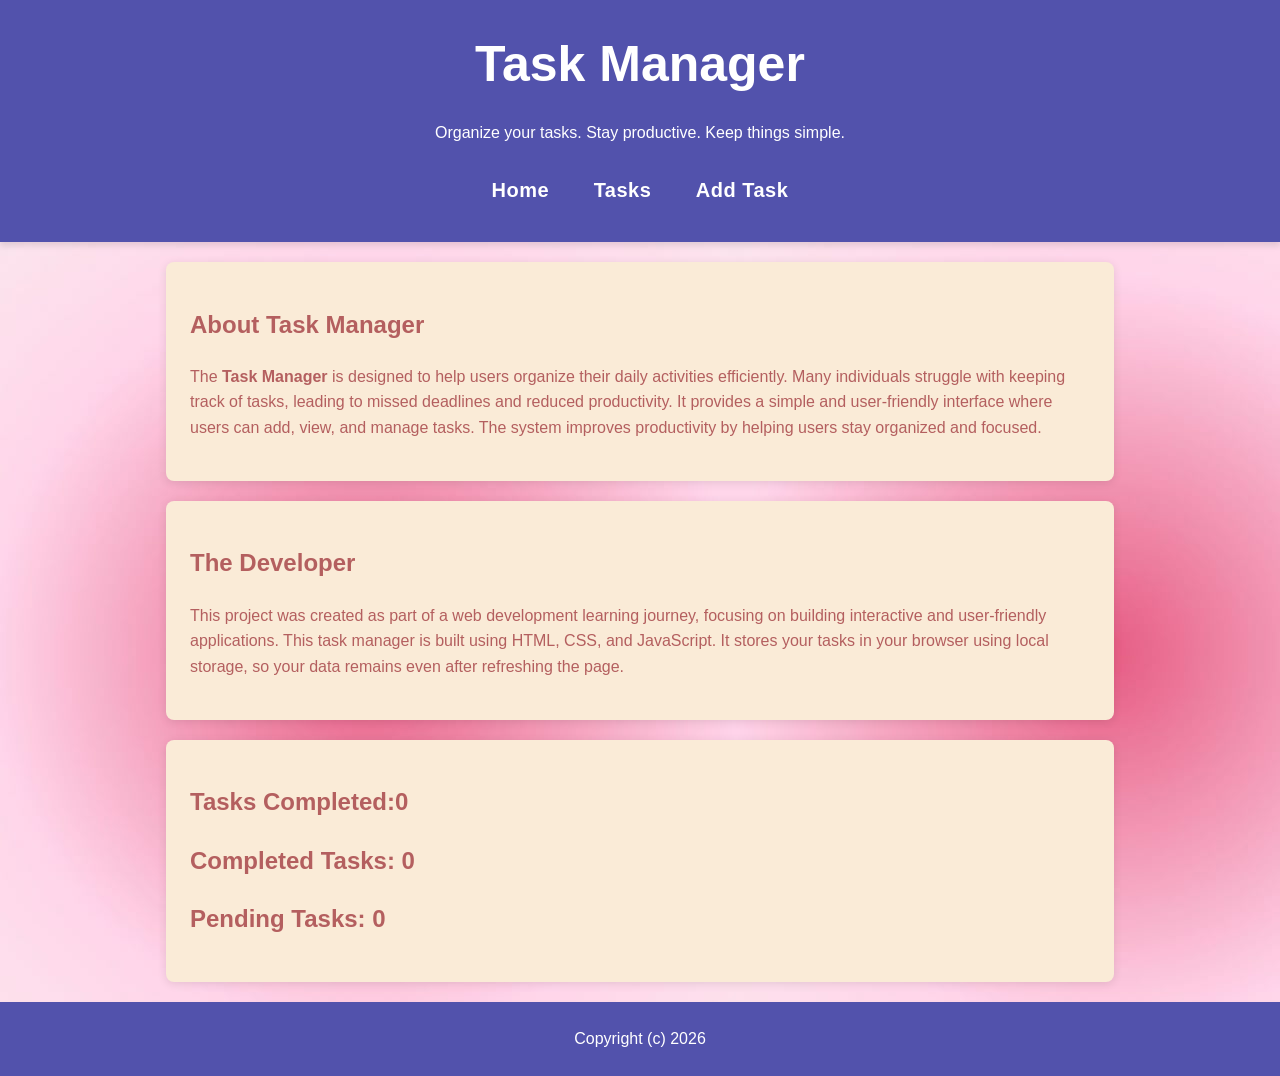
<file: index.html>
<!doctype html>
<html lang="en">
  <head>
    <meta charset="UTF-8" />
    <meta name="viewport" content="width=device-width, initial-scale=1.0" />
    <link rel="stylesheet" href="./style.css" type="text/css" />
    <title>Task Manager</title>
  </head>
  <body>
    <!-- header -->
    <header>
      <h1>Task Manager</h1>
      <p>Organize your tasks. Stay productive. Keep things simple.</p>
      <!-- navigation bar -->
      <nav>
        <a href="index.html">Home</a>
        <a href="about.html">Tasks</a>
        <a href="add-task.html">Add Task</a>
      </nav>
    </header>
    <main>
      <section>
        <!-- about project -->
        <h2>About Task Manager</h2>
        <p>
          The <strong>Task Manager</strong> is designed to help users organize
          their daily activities efficiently. Many individuals struggle with
          keeping track of tasks, leading to missed deadlines and reduced
          productivity. It provides a simple and user-friendly interface where
          users can add, view, and manage tasks. The system improves
          productivity by helping users stay organized and focused.
        </p>
      </section>
      <!-- developer -->
      <section>
        <h2>The Developer</h2>
        <p>
          This project was created as part of a web development learning
          journey, focusing on building interactive and user-friendly
          applications. This task manager is built using HTML, CSS, and
          JavaScript. It stores your tasks in your browser using local storage,
          so your data remains even after refreshing the page.
        </p>
      </section>
      <!-- display -->
      <section>
        <div>
          <h2>Tasks Completed:<span id="totalTasks">0</span></h2>
        </div>
        <div>
          <h2>Completed Tasks: <span id="completedTasks">0</span></h2>
        </div>
        <div>
          <h2>Pending Tasks: <span id="pendingTasks">0</span></h2>
        </div>
      </section>
    </main>
    <!-- footer -->
    <footer>Copyright (c) 2026</footer>
    <script src="./code.js" defer></script>
  </body>
</html>
</file>
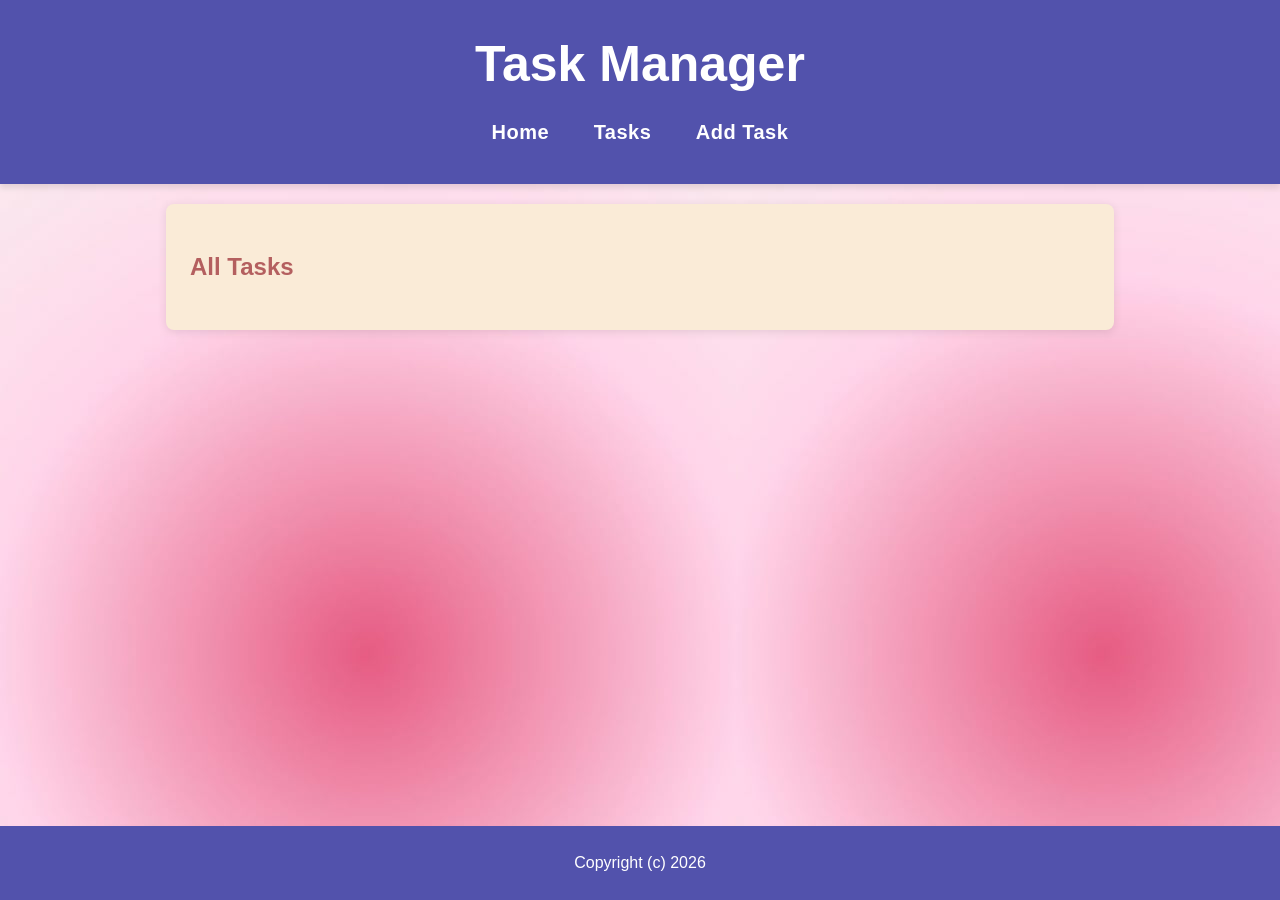
<file: about.html>
<!doctype html>
<html lang="en">
  <head>
    <meta charset="UTF-8" />
    <meta name="viewport" content="width=device-width, initial-scale=1.0" />
    <link rel="stylesheet" href="./style.css" type="text/css" />
    <title>Task List</title>
  </head>
  <body>
    <!-- header -->
    <header>
      <h1>Task Manager</h1>
      <nav>
        <a href="index.html">Home</a>
        <a href="About.html">Tasks</a>
        <a href="add-task.html">Add Task</a>
      </nav>
    </header>
    <main>
      <!-- list of tasks -->
      <section>
        <h2>All Tasks</h2>
        <ul id="taskList"></ul>
      </section>
    </main>
    <!-- footer -->
    <footer>Copyright (c) 2026</footer>
    <script src="./code.js" defer></script>
  </body>
</html>
</file>
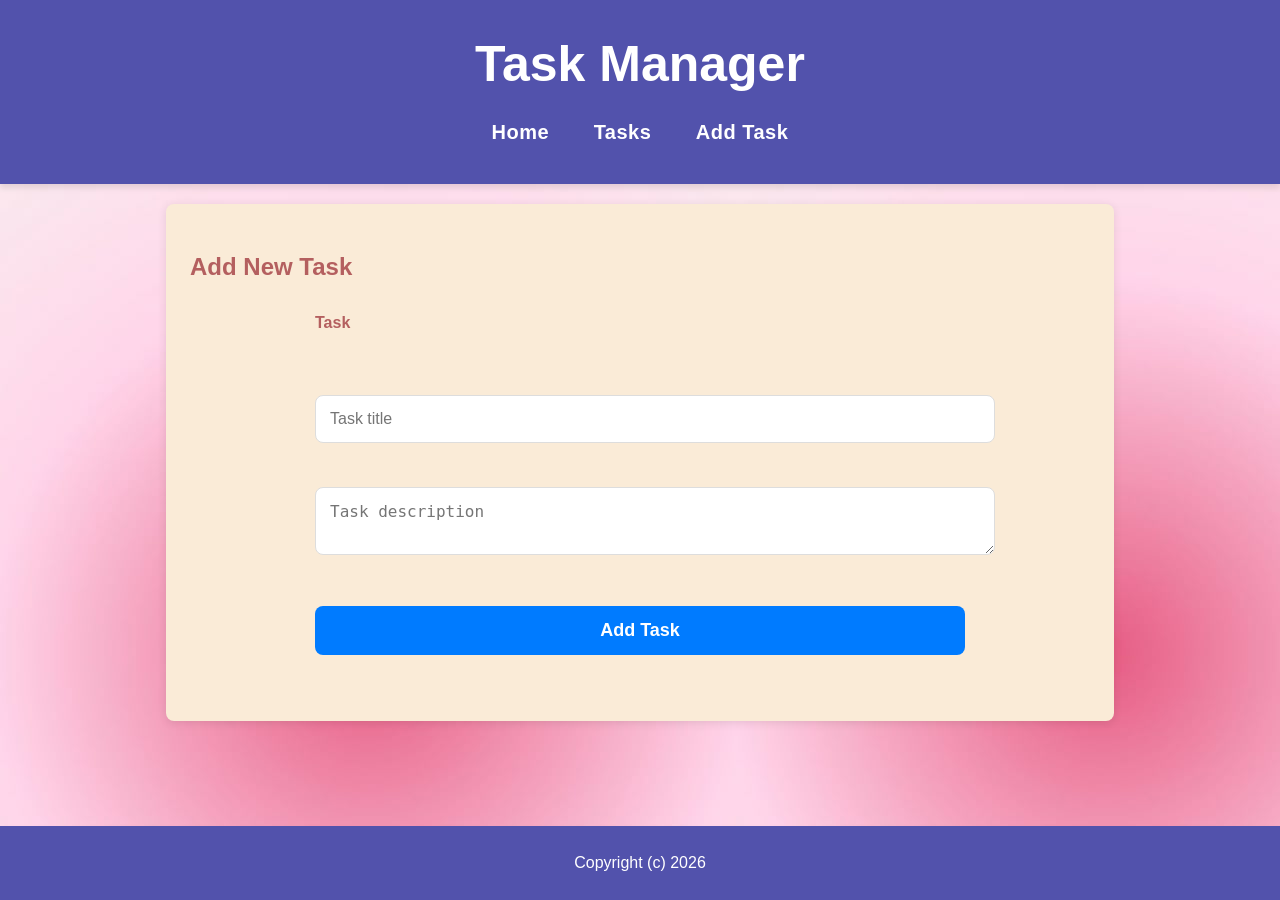
<file: add-task.html>
<!doctype html>
<html lang="en">
  <head>
    <meta charset="UTF-8" />
    <meta name="viewport" content="width=device-width, initial-scale=1.0" />
    <link rel="stylesheet" href="./style.css" type="text/css" />
    <title>Add Task</title>
  </head>
  <body>
    <!-- header -->
    <header>
      <h1>Task Manager</h1>
      <nav>
        <a href="index.html">Home</a>
        <a href="about.html">Tasks</a>
        <a href="add-task.html">Add Task</a>
      </nav>
    </header>

    <main>
      <section>
        <h2>Add New Task</h2>
        <!-- task form -->
        <form id="taskForm">
          <label for="Task">Task</label><br /><br />
          <input type="text" id="title" placeholder="Task title" /><br /><br />
          <textarea id="description" placeholder="Task description"></textarea
          ><br /><br />
          <button type="submit" id="add-task">Add Task</button>
        </form>
      </section>
    </main>
    <!-- footer -->
    <footer>Copyright (c) 2026</footer>
    <script src="./code.js" defer></script>
  </body>
</html>
</file>
<file: style.css>
body {
  background-image: url("./pink\ aura\ wallpaper.jpg");
  color: rgb(180, 95, 95);
  margin: 0;
  padding: 0;
  line-height: 1.6;
  font-family: "Segoe UI", Tahoma, Geneva, Verdana, sans-serif;
  display: flex;
  flex-direction: column;
  min-height: 100vh;
}
header {
  background-color: rgb(82, 82, 172);
  color: white;
  box-shadow: 0 4px 6px rgba(0, 0, 0, 0.1);
  padding: 24px 0;
  text-align: center;
  width: 100%;
}
header h1 {
  font-size: 50px;
  margin: 0;
  font-family: "Segoe UI", Tahoma, Geneva, Verdana, sans-serif;
}
nav {
  text-align: center;
  padding: 12px 0;
}
nav a {
  text-decoration: none;
  color: white;
  margin: 0 20px;
  font-weight: 600;
  font-size: 20px;
  letter-spacing: 0.5px;
}
nav a:hover {
  color: #ff6347;
  text-decoration: underline;
}
main {
  flex: 1;
}
section {
  background-color: antiquewhite;
  border-radius: 8px;
  margin: 20px auto;
  max-width: 900px;
  box-shadow: 0 2px 10px rgba(0, 0, 0, 0.1);
  padding: 24px;
  transition: box-shadow 0.3s ease;
}
ul {
  list-style: none;
  padding: 0;
}
ul li {
  margin: 12px 0;
  font-size: 20px;
}
ul button {
  color: white;
  background-color: rgb(182, 75, 93);
  font-size: 18px;
  font-weight: 600;
  border: none;
  transition: background-color 0.3s ease;
  cursor: pointer;
  border-radius: 30px;
}
ul button:hover {
  background-color: #0462c7;
}
ul button:active {
  background-color: #004085;
}
li {
  background-color: rgb(250, 231, 205);
  border: solid black 1px;
}
form {
  max-width: 650px;
  margin: 24px auto;
}
form label {
  margin-bottom: 8px;
  font-weight: 600;
  display: block;
}
form input,
form textarea,
form button {
  width: 100%;
  padding: 14px;
  margin-bottom: 18px;
  font-size: 16px;
  border: 1px solid #ddd;
  border-radius: 8px;
}
form input:focus form textarea {
  border-color: #007bff;
  outline: none;
}
form button {
  color: white;
  background-color: #007bff;
  font-size: 18px;
  font-weight: 600;
  border: none;
  transition: background-color 0.3s ease;
  cursor: pointer;
}
form button:hover {
  background-color: #0056b3;
}
form button:active {
  background-color: #004085;
}
footer {
  background-color: rgb(82, 82, 172);
  color: white;
  box-shadow: 0 4px 6px rgba(0, 0, 0, 0.1);
  padding: 24px 0;
  text-align: center;
  width: 100%;
}
</file>
